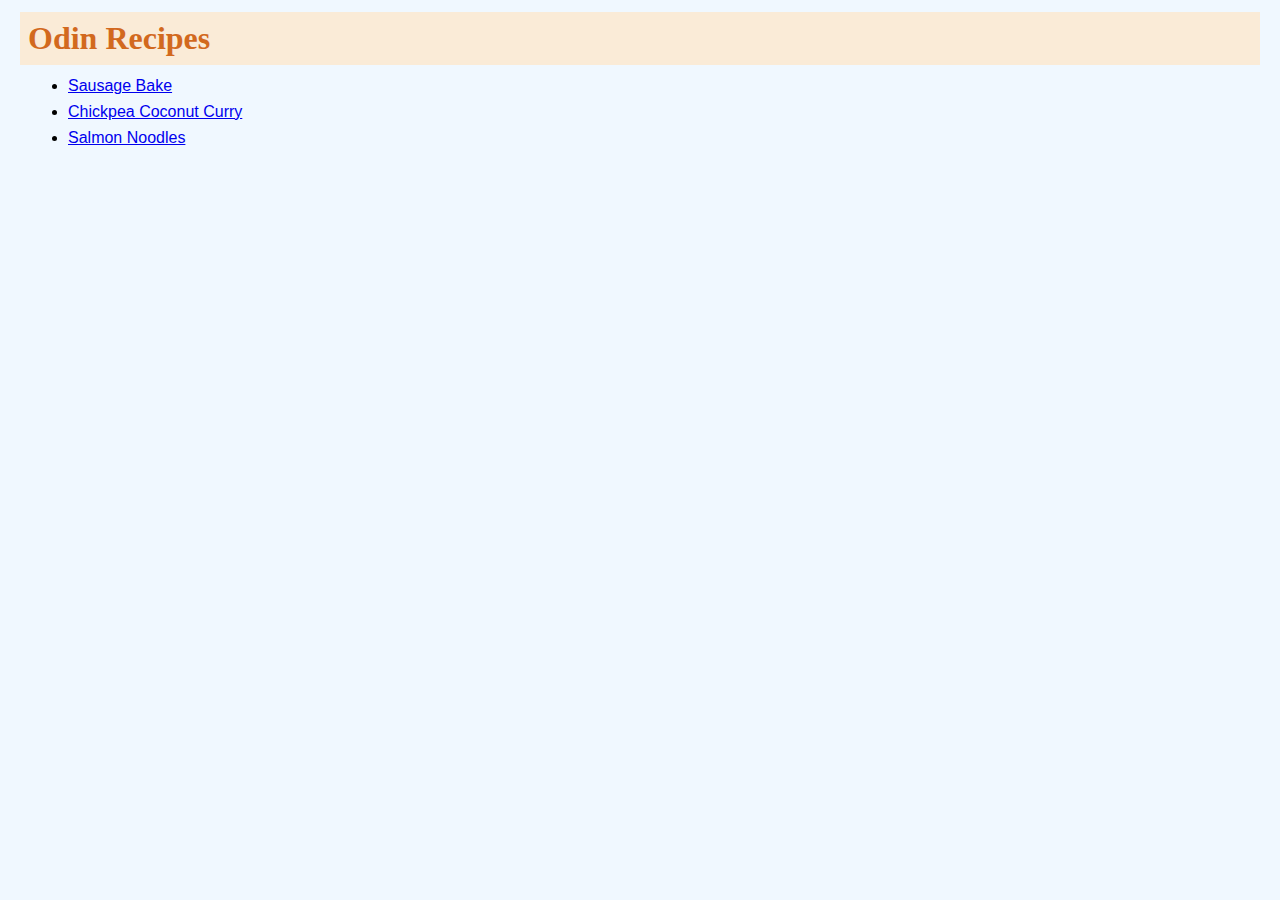
<file: index.html>
<!DOCTYPE html>
<html lang="en">
    <head>
        <meta charset="UTF-8">
        <meta name="viewport" content="width=device-width, initial-scale=1.0">
        <link rel="stylesheet" href="./css/styles.css">
        <title>Odin Recipes</title>
    </head>
    <body>
        <h1>Odin Recipes</h1>
        <ul>
            <li><a href="./recipes/sausage-bake.html">Sausage Bake</a></li>
            <li><a href="./recipes/chickpea-coconut-curry.html">Chickpea Coconut Curry</a></li>
            <li><a href="./recipes/salmon-noodles.html">Salmon Noodles</a></li>
        </ul>
    </body>
</html>
</file>
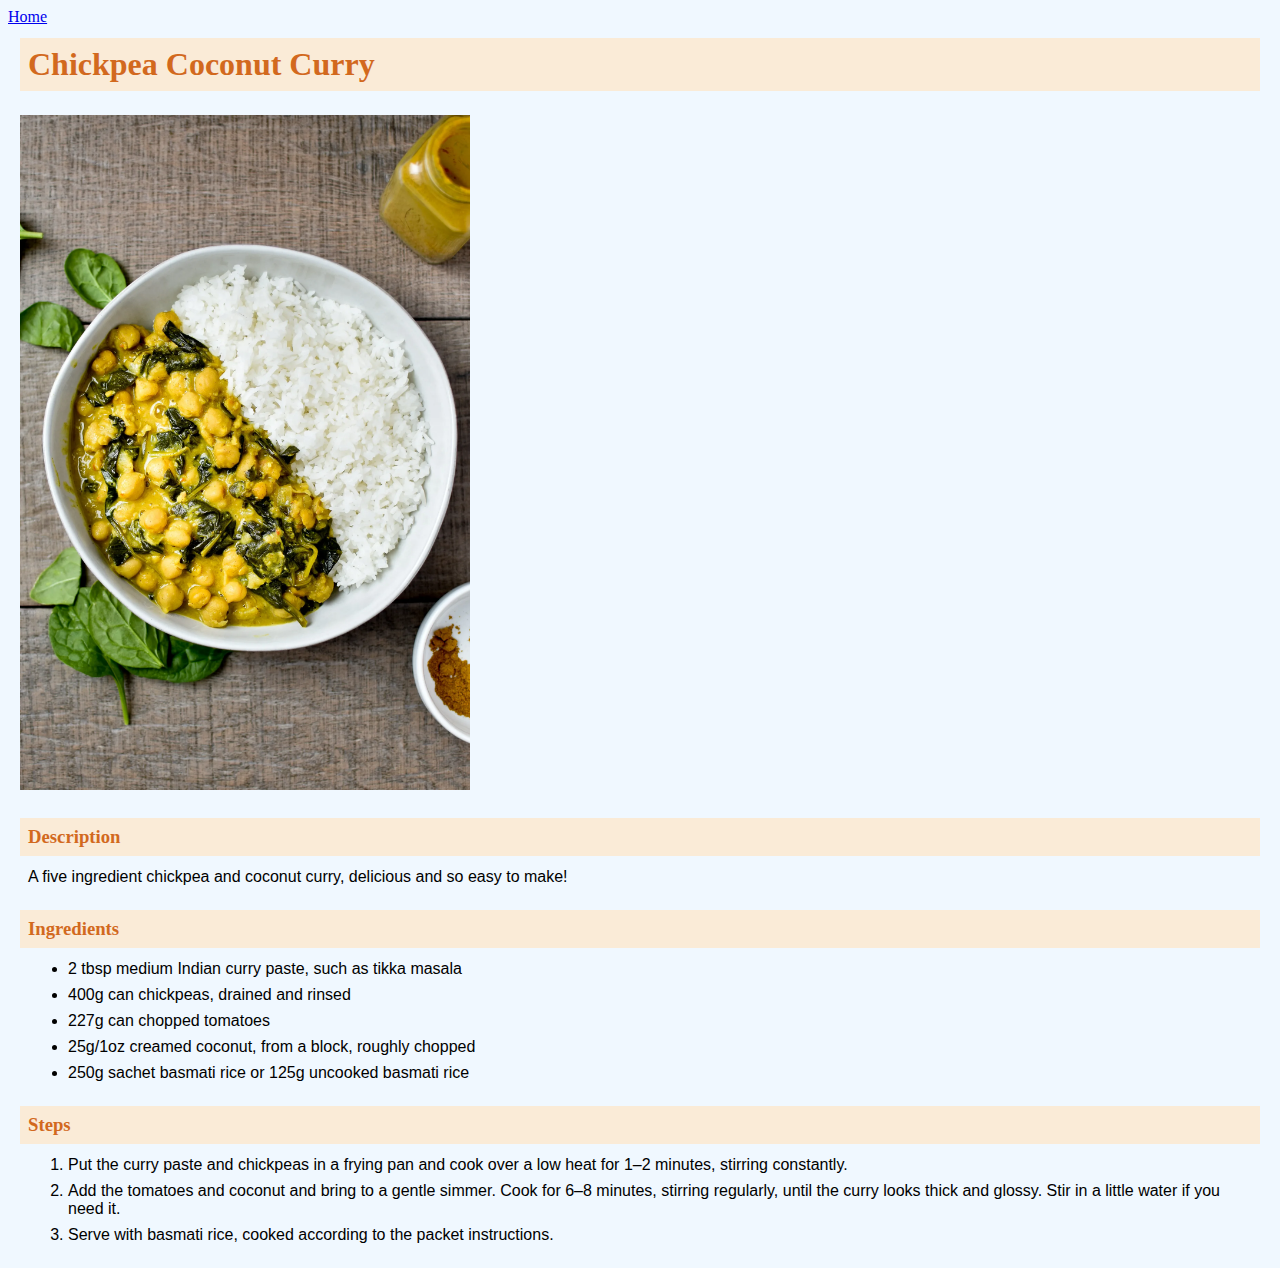
<file: recipes/chickpea-coconut-curry.html>
<!DOCTYPE html>
<html lang="en">
<head>
    <meta charset="UTF-8">
    <meta name="viewport" content="width=device-width, initial-scale=1.0">
    <link rel="stylesheet" href="../css/styles.css">
    <title>Sausage Bake</title>
</head>
<body>
    <a href="../index.html">Home</a>
    
    <h1>Chickpea Coconut Curry</h1>
    <img src="../images/chickpea-coconut-curry-chickpeas.jpg" alt="Chickpea Curry" width="450" height="auto">
    <h3>Description</h3>
    <p>
        A five ingredient chickpea and coconut curry, delicious and so easy to make!
    </p>
    <h3>Ingredients</h3>
    <ul>
        <li>2 tbsp medium Indian curry paste, such as tikka masala</li>
        <li>400g can chickpeas, drained and rinsed</li>
        <li>227g can chopped tomatoes</li>
        <li>25g/1oz creamed coconut, from a block, roughly chopped </li>
        <li>250g sachet basmati rice or 125g uncooked basmati rice</li>
    </ul>
    <h3>Steps</h3>
    <ol>
        <li>Put the curry paste and chickpeas in a frying pan and cook over a low heat for 1–2 minutes, stirring constantly. </li>
        <li>Add the tomatoes and coconut and bring to a gentle simmer. Cook for 6–8 minutes, stirring regularly, until the curry looks thick and glossy. Stir in a little water if you need it. </li>
        <li>Serve with basmati rice, cooked according to the packet instructions. </li>
    </ol>
    
</body>
</html>
</file>
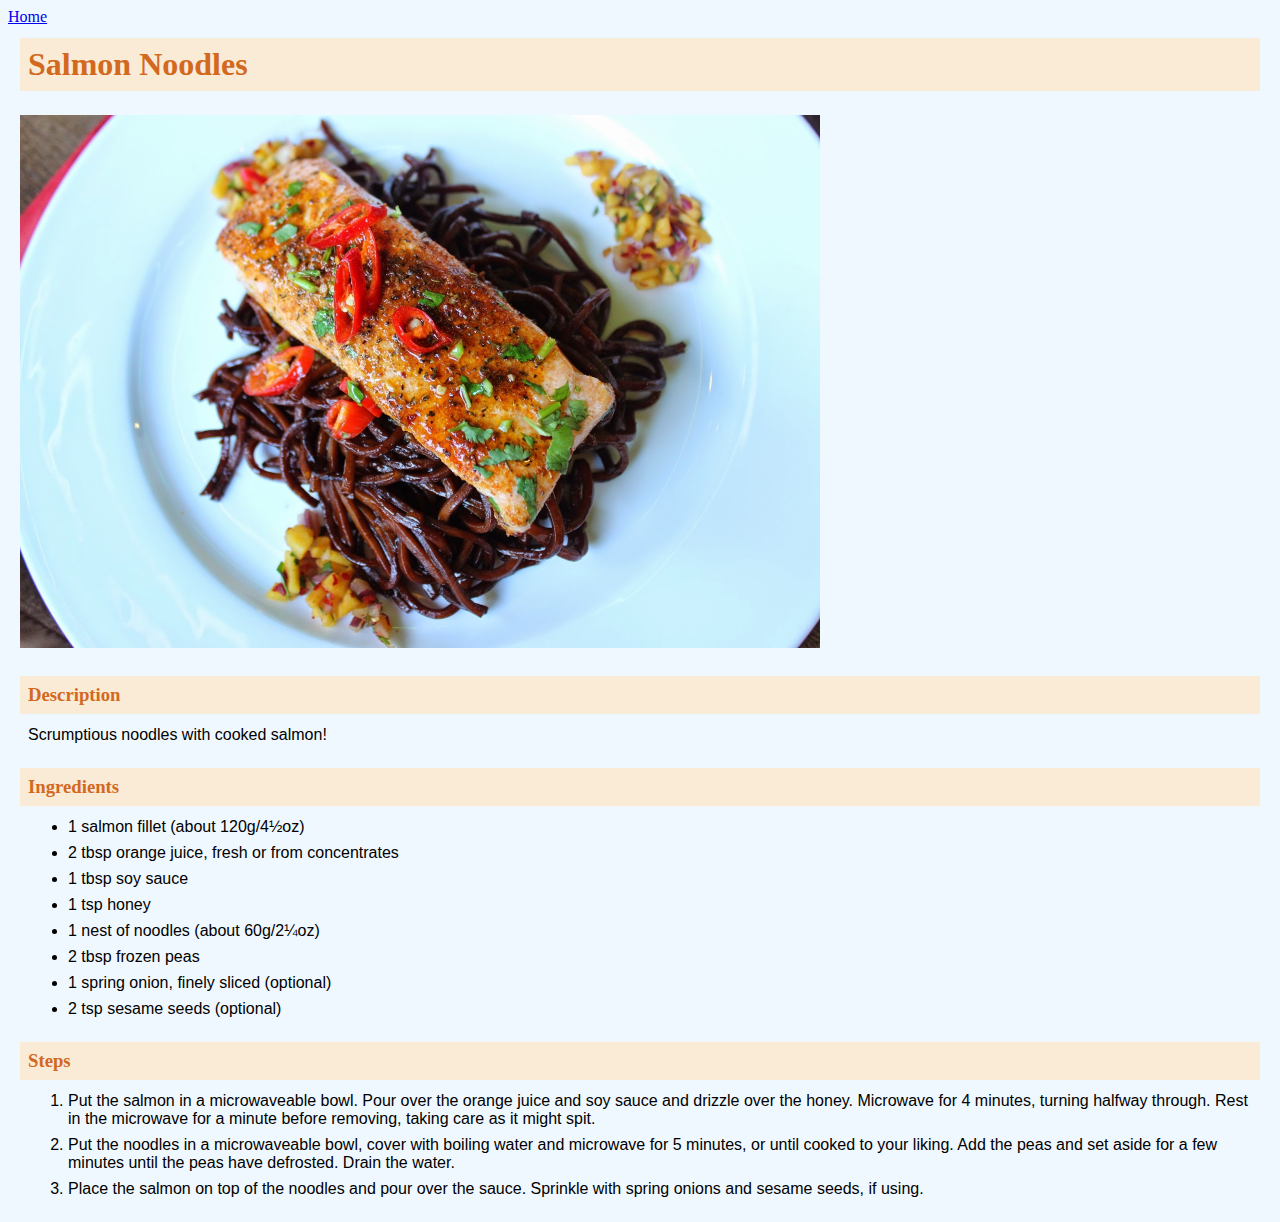
<file: recipes/salmon-noodles.html>
<!DOCTYPE html>
<html lang="en">
<head>
    <meta charset="UTF-8">
    <meta name="viewport" content="width=device-width, initial-scale=1.0">
    <link rel="stylesheet" href="../css/styles.css">
    <title>Salmon Noodles</title>
</head>
<body>
    <a href="../index.html">Home</a>
    
    <h1>Salmon Noodles</h1>
    <img src="../images/salmon-noodles.jpg" alt="Salmon Noodles" width="800" height="auto">
    <h3>Description</h3>
    <p>
        Scrumptious noodles with cooked salmon!
    </p>
    <h3>Ingredients</h3>
    <ul>
        <li>1 salmon fillet (about 120g/4½oz)</li>
        <li>2 tbsp orange juice, fresh or from concentrates</li>
        <li>1 tbsp soy sauce</li>
        <li>1 tsp honey</li>
        <li>1 nest of noodles (about 60g/2¼oz)</li>
        <li>2 tbsp frozen peas</li>
        <li>1 spring onion, finely sliced (optional)</li>
        <li>2 tsp sesame seeds (optional)</li>
    </ul>
    <h3>Steps</h3>
    <ol>
        <li>Put the salmon in a microwaveable bowl. Pour over the orange juice and soy sauce and drizzle over the honey. Microwave for 4 minutes, turning halfway through. Rest in the microwave for a minute before removing, taking care as it might spit.</li>
        <li>Put the noodles in a microwaveable bowl, cover with boiling water and microwave for 5 minutes, or until cooked to your liking. Add the peas and set aside for a few minutes until the peas have defrosted. Drain the water.</li>
        <li>Place the salmon on top of the noodles and pour over the sauce. Sprinkle with spring onions and sesame seeds, if using.</li>
    </ol>
    
</body>
</html>
</file>
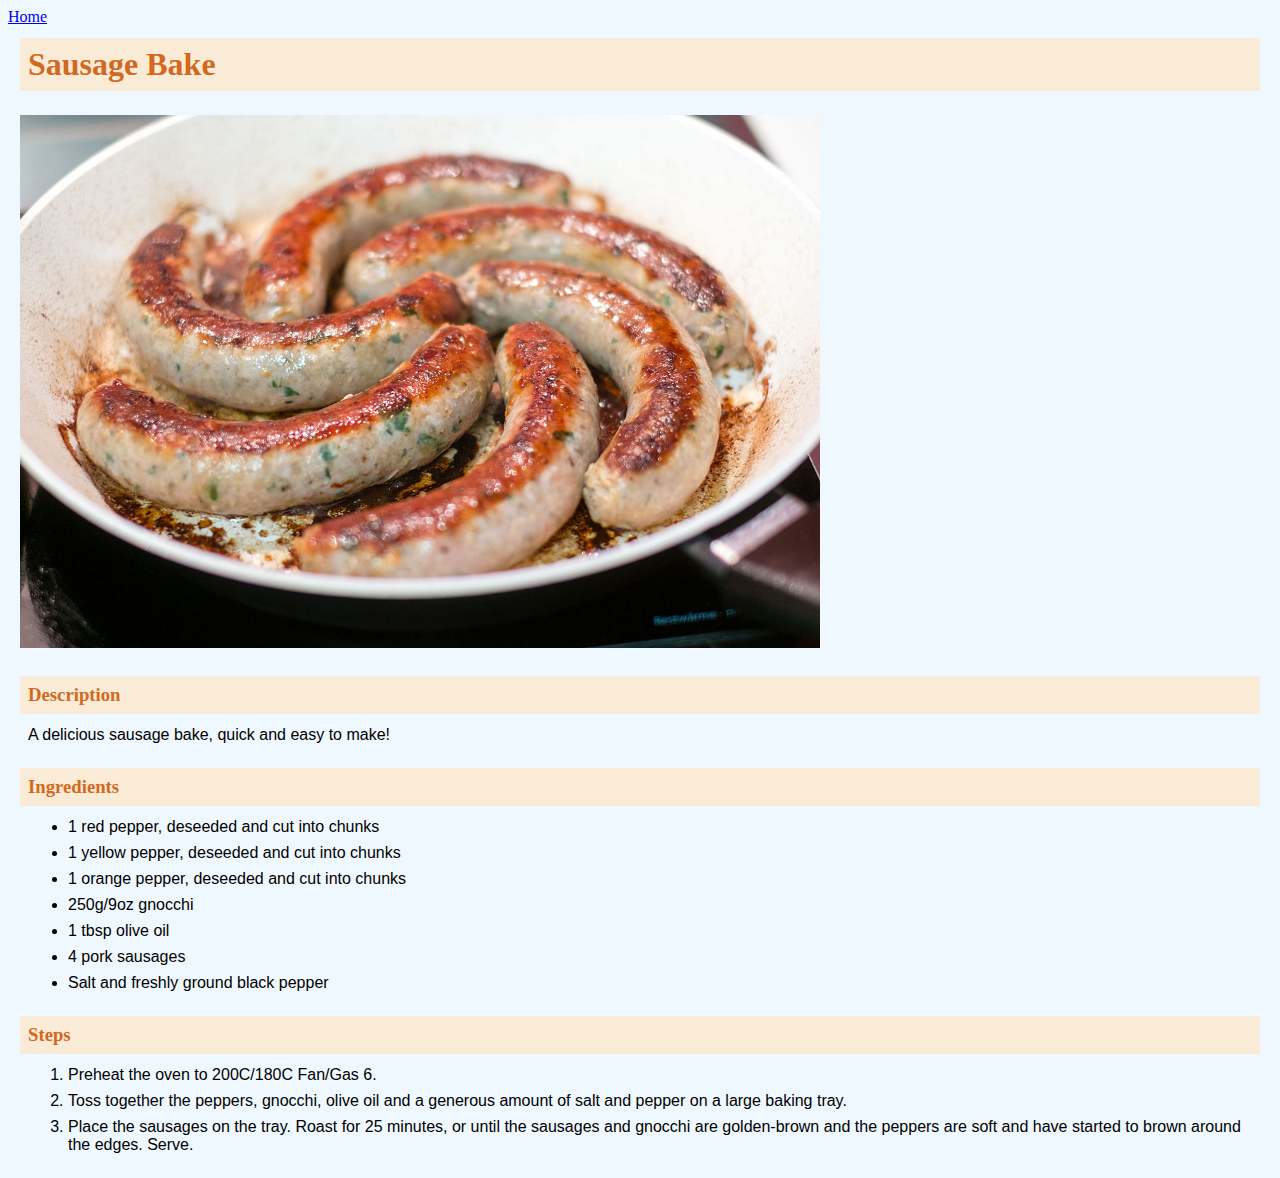
<file: recipes/sausage-bake.html>
<!DOCTYPE html>
<html lang="en">
<head>
    <meta charset="UTF-8">
    <meta name="viewport" content="width=device-width, initial-scale=1.0">
    <link rel="stylesheet" href="../css/styles.css">
    <title>Sausage Bake</title>
</head>
<body>
    <a href="../index.html">Home</a>
    
    <h1>Sausage Bake</h1>
    <img src="../images/sausages.jpg" alt="Sausages" width="800" height="auto">
    <h3>Description</h3>
    <p>
        A delicious sausage bake, quick and easy to make!
    </p>
    <h3>Ingredients</h3>
    <ul>
        <li>1 red pepper, deseeded and cut into chunks</li>
        <li>1 yellow pepper, deseeded and cut into chunks</li>
        <li>1 orange pepper, deseeded and cut into chunks</li>
        <li>250g/9oz gnocchi</li>
        <li>1 tbsp olive oil</li>
        <li>4 pork sausages</li>
        <li>Salt and freshly ground black pepper</li>
    </ul>
    <h3>Steps</h3>
    <ol>
        <li>Preheat the oven to 200C/180C Fan/Gas 6.</li>
        <li>Toss together the peppers, gnocchi, olive oil and a generous amount of salt and pepper on a large baking tray.</li>
        <li>Place the sausages on the tray. Roast for 25 minutes, or until the sausages and gnocchi are golden-brown and 
            the peppers are soft and have started to brown around the edges. Serve.</li>
    </ol>
    
</body>
</html>
</file>
<file: css/styles.css>
* {
    background-color:aliceblue;
}

h1, h3 {
    font-family: Georgia, serif;
    color:chocolate;
    background-color: antiquewhite;
    margin: 12px;
    padding: 8px;
}

img {
    margin: 12px;
}

p, ul, ol {
    font-family: Tahoma, sans-serif;
    margin: 12px;
    margin-bottom: 24px;
}

p {
    padding-left: 8px;
}

li {
    margin: 8px;
}
</file>
